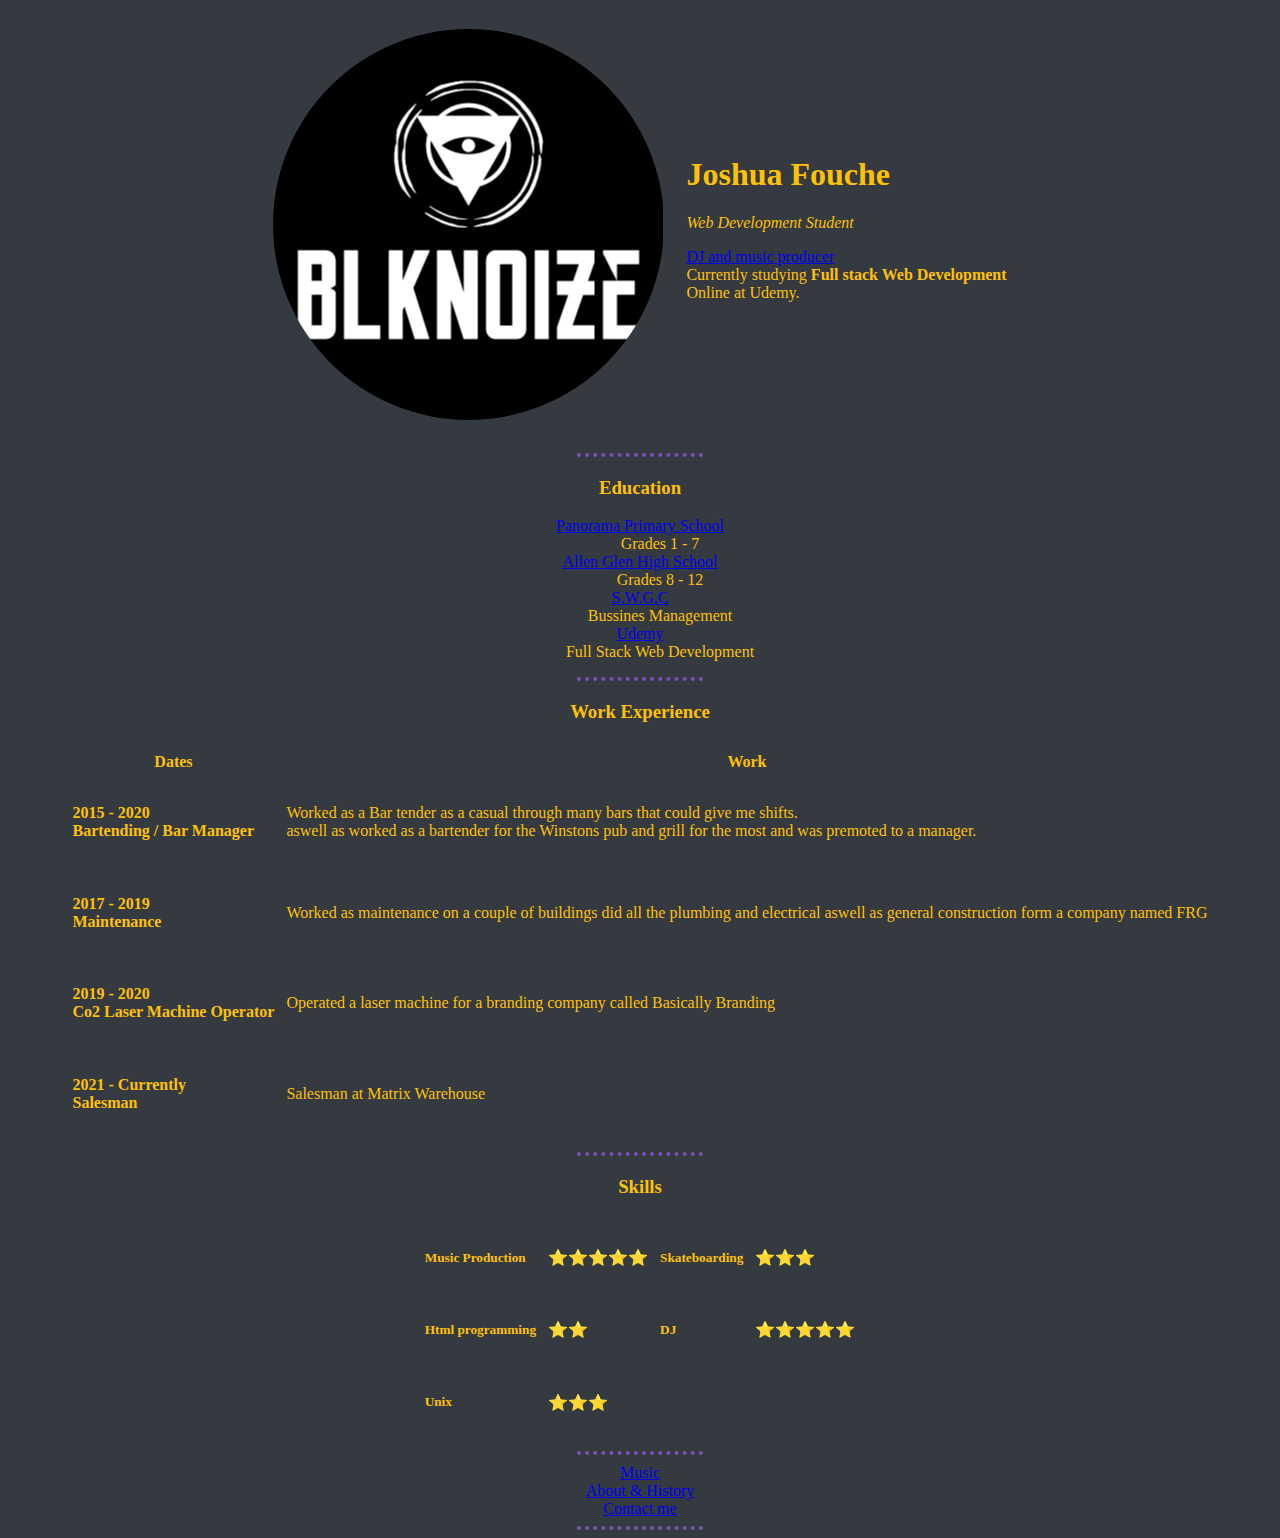
<file: index.html>
<!DOCTYPE html>
<html lang="en" dir="ltr">

<head>
  <meta charset="utf-8">
  <title>BLKNoize Music</title>
  <link rel="stylesheet" href="css/styles.css">
</head>

<body>
  <center>
  <table cellspacing="20">
    <tr>
      <td><img src="BLKNoize.png" alt="a shot of me at a night club"></td>
      <td>
        <h1>Joshua Fouche</h1>
        <p><em>Web Development Student</em></p>
        <p><a href="https://www.facebook.com/BlackNoizednb">DJ and music producer</a><br>
          Currently studying <strong>Full stack Web Development</strong><br>
          Online at Udemy.</p>
      </td>
    </tr>
  </table>
  <hr size="3" noshade>
  <h3>Education</h3>
  <p>
  <dl>
    <dt><a href="https://www.panoramaprimary.co.za/">Panorama Primary School</a></dt>
    <dd>Grades 1 - 7</dd>
    <dt><a href="http://allenglen.online/">Allen Glen High School</a></dt>
    <dd>Grades 8 - 12</dd>
    <dt><a href="https://www.swgc.co.za/">S.W.G.C</a></dt>
    <dd>Bussines Management</dd>
    <dt><a href="https://www.udemy.com/">Udemy</a></dt>
    <dd>Full Stack Web Development</dd>
  </dl>
  </p>
  <hr size="3" noshade>
  <h3>Work Experience</h3>
  <table cellspacing="10">
    <tr>
      <th>Dates</th>
      <th>Work</th>
    </tr>
    <tr>
      <td>
        <h4>2015 - 2020<br>Bartending / Bar Manager</h4>
      </td>
      <td>Worked as a Bar tender as a casual through many bars that could give me shifts.<br>aswell as worked as a bartender for the Winstons pub and grill for the most and was premoted to a manager.</td>
    </tr>
    <td>
      <h4>2017 - 2019<br>Maintenance</h4>
    </td>
    <td>Worked as maintenance on a couple of buildings did all the plumbing and electrical aswell as general construction form a company named FRG</td>
    </tr>
    <td>
      <h4>2019 - 2020<br>Co2 Laser Machine Operator</h4>
    </td>
    <td>Operated a laser machine for a branding company called Basically Branding</td>
    </tr>
    <tr>
      <td>
        <h4>2021 - Currently<br>Salesman</h>
      </td>
      </td>
      <td>Salesman at Matrix Warehouse</td>
    </tr>
  </table>
  <hr size="3" noshade>
  <h3>Skills</h3>
  <table cellspacing="10">
    <tr>
      <td>
        <h5>Music Production</h5>
      </td>
      <td>&#11088;&#11088;&#11088;&#11088;&#11088;</td>
      <td>
        <h5>Skateboarding</h5>
      </td>
      <td>&#11088;&#11088;&#11088;</td>
    </tr>
    <tr>
      <td>
        <h5>Html programming</h5>
      </td>
      <td>&#11088;&#11088;</td>
      <td>
        <h5>DJ</h5>
      </td>
      <td>&#11088;&#11088;&#11088;&#11088;&#11088;</td>
    </tr>
    <tr>
      <td>
        <h5>Unix</h5>
      </td>
      <td>&#11088;&#11088;&#11088;</td>
    </tr>
  </table>
  <hr size="3" noshade>
  <a href=MusicPage.html>Music</a><br>
  <a href="BIO.html">About & History</a><br>
  <a href="Contact.html">Contact me</a><br>
  <hr>
</body>

</html>
</file>
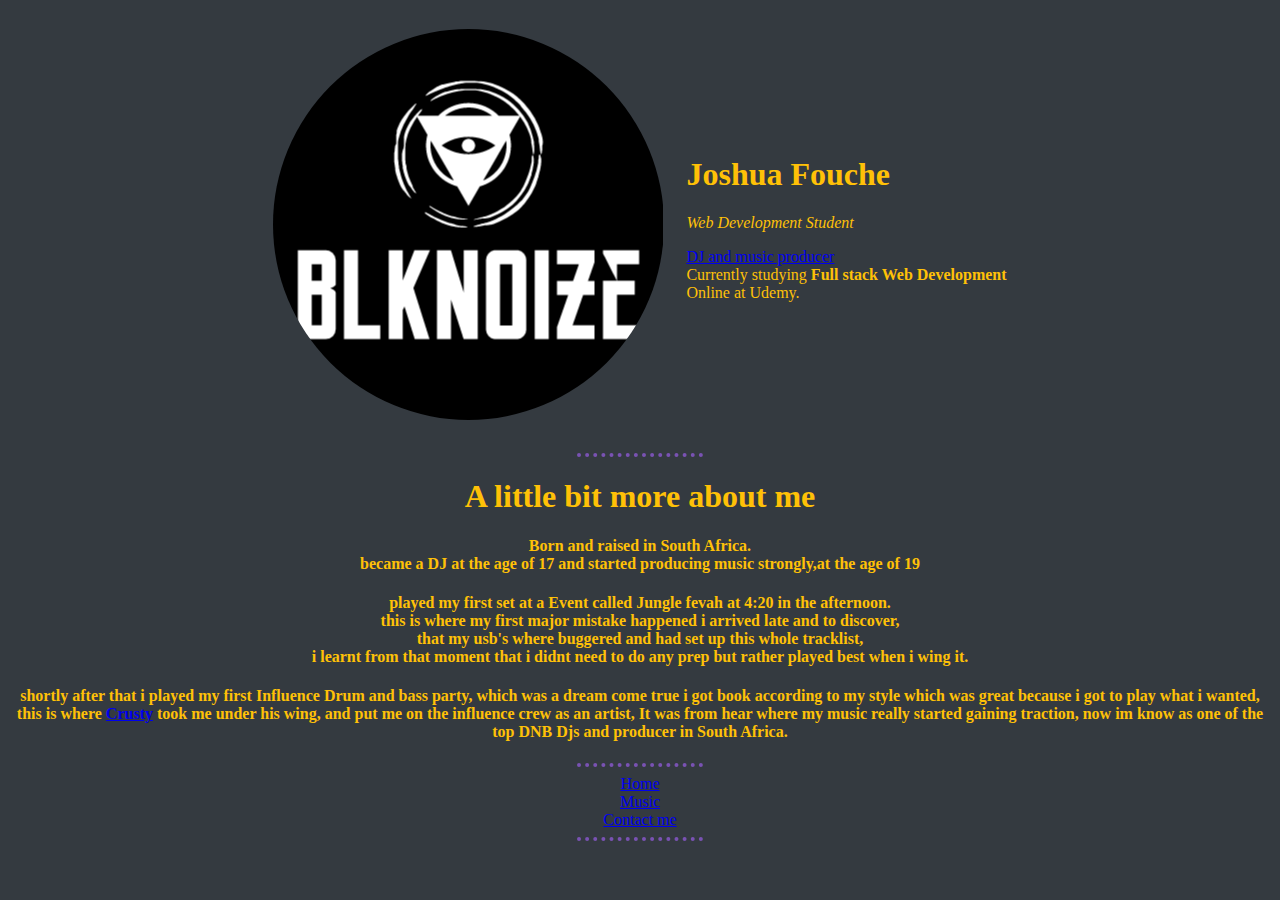
<file: BIO.html>
<!DOCTYPE html>
<html lang="en" dir="ltr">

<head>
  <meta charset="utf-8">
  <title>Biography of BLKNoize</title>
  <link rel="stylesheet" href="css/styles.css">
</head>

<body>
  <center>
    <table cellspacing="20">
      <tr>
        <td><img src="BLKNoize.png" alt="a shot of me at a night club"></td>
        <td>
          <h1>Joshua Fouche</h1>
          <p><em>Web Development Student</em></p>
          <p><a href="https://www.facebook.com/BlackNoizednb">DJ and music producer</a><br>
            Currently studying <strong>Full stack Web Development</strong><br>
            Online at Udemy.</p>
        </td>
      </tr>
    </table>
    <hr>
    <h1>A little bit more about me</h1>
    <h4>Born and raised in South Africa.<br>
      became a DJ at the age of 17 and started producing music strongly,at the age of 19</h4>
    <h4>played my first set at a Event called Jungle fevah at 4:20 in the afternoon.<br>
      this is where my first major mistake happened i arrived late and to discover,<br>
      that my usb's where buggered and had set up this whole tracklist,<br>
      i learnt from that moment that i didnt need to do any prep but rather played best when i wing it.</h4>
    <h4>shortly after that i played my first Influence Drum and bass party,
      which was a dream come true i got book according to my style which was great because i got to play what i wanted,
      this is where <a href="https://www.youtube.com/watch?v=-xJn6yTQ2Go">Crusty</a> took me under his wing,
      and put me on the influence crew as an artist, It was from hear where my music really started gaining traction,
      now im know as one of the top DNB Djs and producer in South Africa.</h4>
    <hr>
    <a href="index.html">Home</a><br>
    <a href="MusicPage.html">Music</a><br>
    <a href="Contact.html">Contact me</a><br>
    <hr>
</body>

</html>
</file>
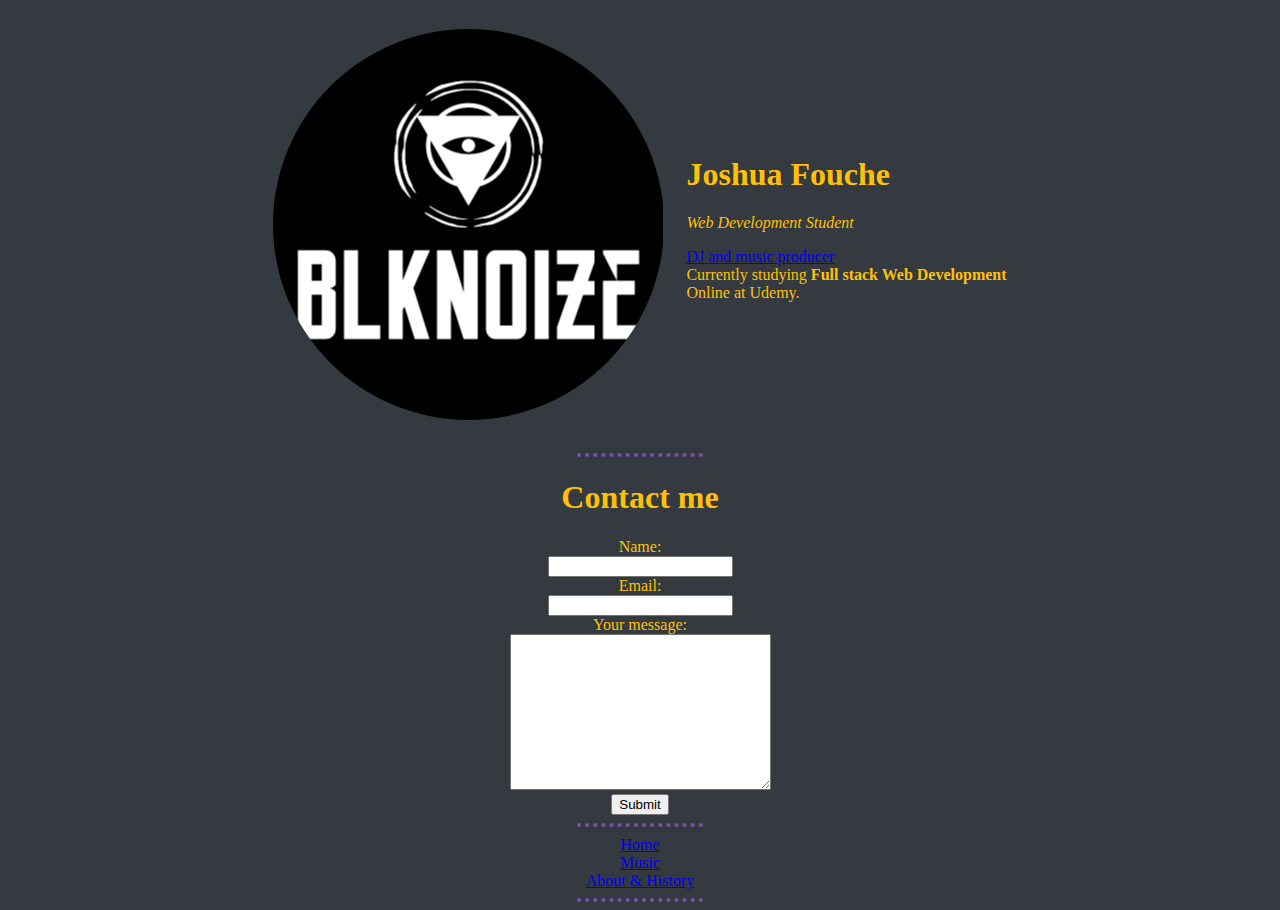
<file: Contact.html>
<!DOCTYPE html>
<html lang="en" dir="ltr">

<head>
  <meta charset="utf-8">
  <title>Contact</title>
  <link rel="stylesheet" href="css/styles.css">
</head>

<body>
  <center>
  <table cellspacing="20">
    <tr>
      <td><img src="BLKNoize.png" alt="a shot of me at a night club"></td>
      <td>
        <h1>Joshua Fouche</h1>
        <p><em>Web Development Student</em></p>
        <p><a href="https://www.facebook.com/BlackNoizednb">DJ and music producer</a><br>
          Currently studying <strong>Full stack Web Development</strong><br>
          Online at Udemy.</p>
      </td>
    </tr>
  </table>
  <hr size="3" noshade>
  <h1>Contact me</h1>
  <form action="mailto:joshuarfouche@gmail.com" method="post" enctype="text/plain">
    <label>Name:</label><br>
    <input type="text" name="Name" value=""><br>
    <label>Email:</label><br>
    <input type="email" name="Email" value=""><br>
    <label>Your message:</label><br>
    <textarea name="Your Message" rows="10" cols="30"></textarea><br>
    <input type="submit" name="" value="Submit">
  </form>
  <hr size="3" noshade>
  <a href="index.html">Home</a><br>
  <a href="MusicPage.html">Music</a><br>
  <a href="BIO.html">About & History</a><br>
  <hr>
</body>

</html>
</file>
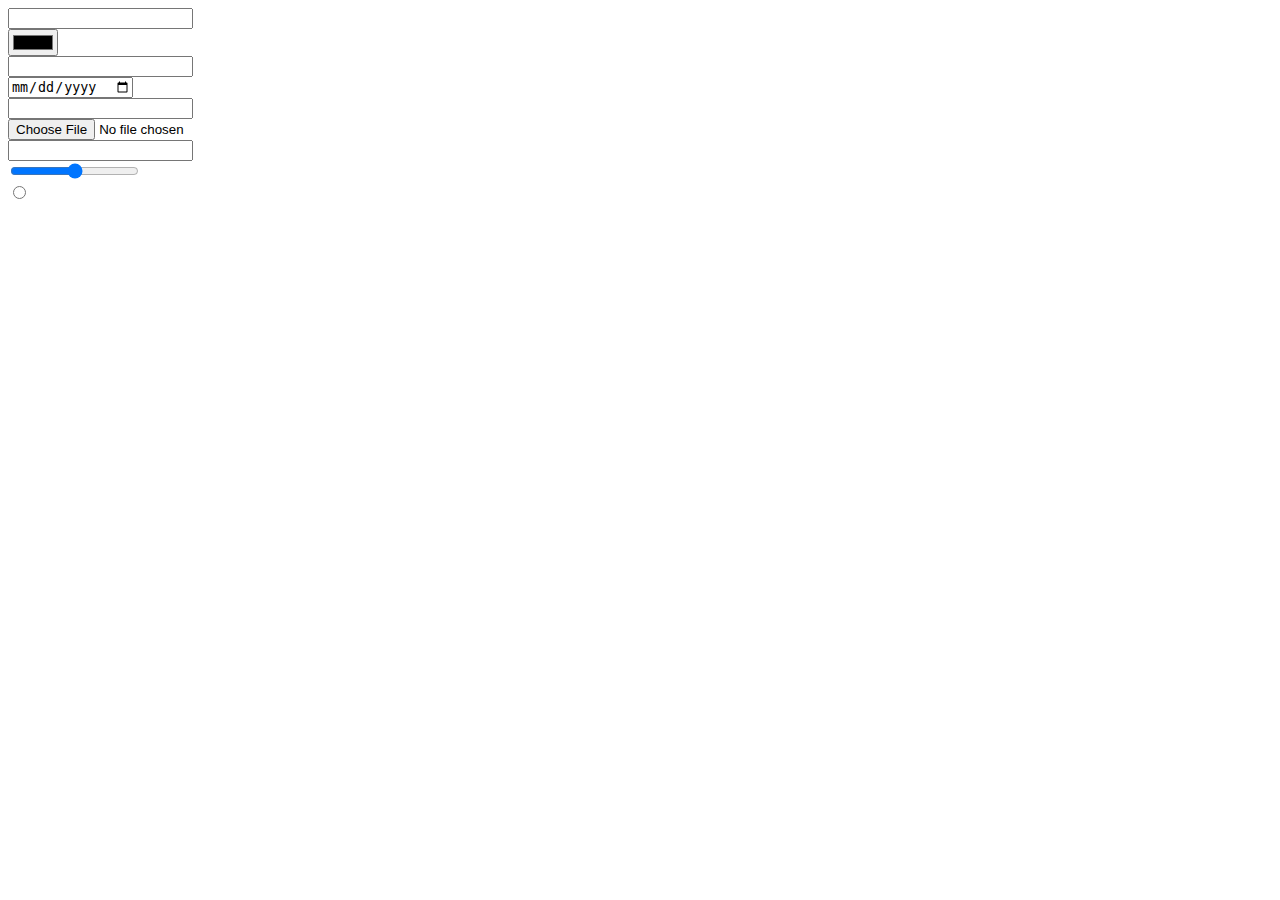
<file: Inputs.html>
<!DOCTYPE html>
<html lang="en" dir="ltr">
  <head>
    <meta charset="utf-8">
    <title>inputs</title>
  </head>
  <body>
    <form class="" action="index.html" method="post">
      <input type="text" name="" value=""><br>
      <input type="color" name="" value=""><br>
      <input type="password" name="" value=""><br>
      <input type="date" name="" value=""><br>
      <input type="email" name="" value=""><br>
      <input type="file" name="" value=""><br>
      <input type="number" name="" value=""><br>
      <input type="range" name="" value=""><br>
      <input type="radio" name="" value="">
    </form>

  </body>
</html>
</file>
<file: css/styles.css>
body {
  background-color: #343A40;
}

hr {
  background-color: #343A40;
  border-style: none;
  border-top: dotted;
  border-color: #7952B3;
  border-width: 4px;
  width: 10%;

}

h1 {
  color: #FFC107;
}

h3 {
  color: #FFC107;
}
h4 {
  color: #FFC107;
}
h5 {
  color: #FFC107;
}
th {
  color: #FFC107;
}
td {
  color: #FFC107;
}
label {
  color: #FFC107;
}
dd {
  color: #FFC107;
}
</file>
